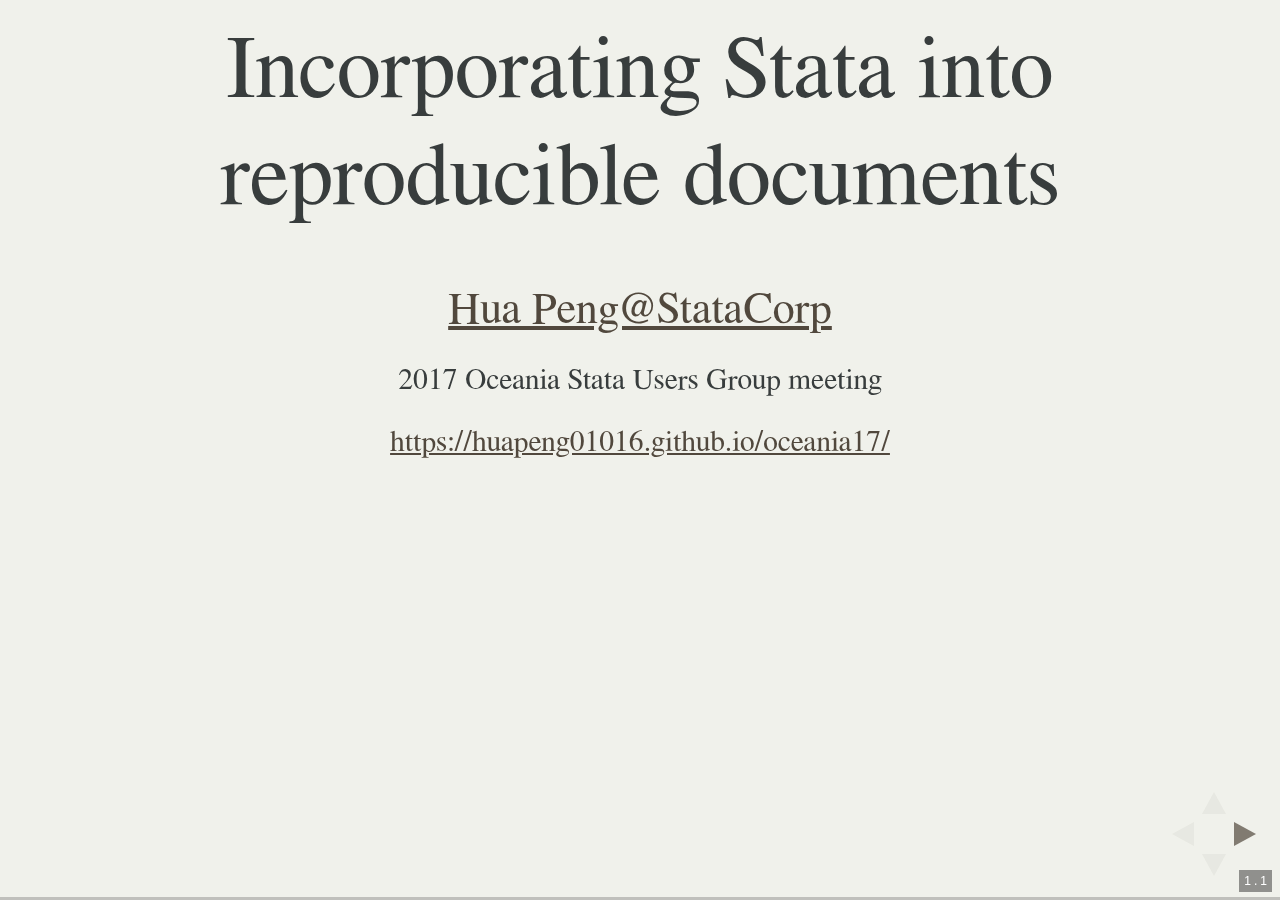
<file: index.html>
<!doctype html>
<html lang="en">
<head>
<meta charset="utf-8">

<title></title>

<meta name="description" content="">    


<meta name="apple-mobile-web-app-capable" content="yes" />
<meta name="apple-mobile-web-app-status-bar-style" content="black-translucent" />

<meta name="viewport" content="width=device-width, initial-scale=1.0, maximum-scale=1.0, user-scalable=no">

<link rel="stylesheet" href="css/reveal.css">
  <link rel="stylesheet" href="css/theme/stata.css" id="theme">


<!-- For syntax highlighting -->
  <link rel="stylesheet" href="lib/css/zenburn.css">


<!-- If the query includes 'print-pdf', use the PDF print sheet -->
<script>
  document.write( '<link rel="stylesheet" href="css/print/' +
    ( window.location.search.match( /print-pdf/gi ) ? 'pdf' : 'paper' ) + 
    '.css" type="text/css" media="print">' );
</script>

<!--[if lt IE 9]>
<script src="lib/js/html5shiv.js"></script>
<![endif]-->
</head>

<body>

<div class="reveal">

<!-- Any section element inside of this container is displayed as a slide -->
<div class="slides">

<!--
<section>
<h1></h1>

<p>
<h4></h4>
</p>
</section>  
-->


<section id="incorporating-stata-into-reproducible-documents" class="slide level1">
<h1>Incorporating Stata into reproducible documents</h1>
<section id="hua-pengstatacorphpeng" class="level2">
<h2><a href="hpeng@stata.com">Hua Peng@StataCorp</a></h2>
<section id="oceania-stata-users-group-meeting" class="level3">
<h3>2017 Oceania Stata Users Group meeting</h3>
</section>
<section id="httpshuapeng01016.github.iooceania17" class="level3">
<h3><a href="https://huapeng01016.github.io/oceania17/" class="uri">https://huapeng01016.github.io/oceania17/</a></h3>
</section>
</section>
</section>
<section id="why-reproducible-documents" class="slide level1">
<h1>Why reproducible documents?</h1>
<p>Eliminate manual steps such as hand-editing documents</p>
<ul>
<li>mix formatted text and Stata output</li>
<li>include inline Stata results</li>
<li>embed Stata graphs</li>
<li>produce tables containing the output from selected Stata commands</li>
</ul>
</section>
<section id="commands-in-stata-15" class="slide level1">
<h1>Commands in Stata 15</h1>
<ul>
<li>dyndoc - convert dynamic Markdown documents to web pages</li>
<li>putdocx - create Word documents</li>
<li>putpdf - create PDF files</li>
</ul>
</section>
<section id="a-dyndoc-example" class="slide level1">
<h1>A dyndoc example</h1>
<p>Produce <a href="./example.html">a blog article</a> from a <a href="./example.md">dynamic markdown document</a></p>
</section>
<section id="quick-review-of-dynamic-tags" class="slide level1">
<h1>Quick review of dynamic tags</h1>
<section id="dd_do-for-a-block-of-stata-code" class="level2">
<h2>dd_do for a block of Stata code</h2>
<pre><code>&lt;&lt;dd_do&gt;&gt;
sysuse auto
regress weight displacement
&lt;&lt;/dd_do&gt;&gt;</code></pre>
</section>
<section id="section" class="level2">
<h2></h2>
<pre><code>. sysuse auto
(1978 Automobile Data)

. regress weight displacement

      Source |       SS           df       MS      Number of obs   =        74
-------------+----------------------------------   F(1, 72)        =    289.52
       Model |  35312313.3         1  35312313.3   Prob &gt; F        =    0.0000
    Residual |  8781865.08        72  121970.348   R-squared       =    0.8008
-------------+----------------------------------   Adj R-squared   =    0.7981
       Total |  44094178.4        73  604029.841   Root MSE        =    349.24

------------------------------------------------------------------------------
      weight |      Coef.   Std. Err.      t    P&gt;|t|     [95% Conf. Interval]
-------------+----------------------------------------------------------------
displacement |   7.573261   .4450891    17.02   0.000     6.685992     8.46053
       _cons |   1525.276   96.74555    15.77   0.000     1332.417    1718.134
------------------------------------------------------------------------------
</code></pre>
</section>
<section id="section-1" class="level2">
<h2></h2>
<p>Attributes change a tag's behavior</p>
<pre><code>&lt;&lt;dd_do:quietly&gt;&gt;
matrix define eb = e(b)
&lt;&lt;/dd_do&gt;&gt;</code></pre>
</section>
<section id="dd_display-for-inline-stata-results" class="level2">
<h2>dd_display for inline Stata results</h2>
<ul>
<li>For every unit increase in displacement, a &lt;&lt;dd_display:%9.4f eb[1,1]&gt;&gt; unit increase in weight is predicted.</li>
</ul>
<ul>
<li class="fragment">For every unit increase in displacement, a 7.5733 unit increase in weight is predicted.</li>
</ul>
</section>
<section id="dd_graph" class="level2">
<h2>dd_graph</h2>
<pre><code>&lt;&lt;dd_do:quietly&gt;&gt;
scatter weight displacement, mcolor(%30)
&lt;&lt;/dd_do&gt;&gt;</code></pre>
<pre><code>&lt;&lt;dd_graph&gt;&gt;</code></pre>
</section>
<section id="section-2" class="level2">
<h2></h2>
<section id="section-3" class="level4">
<h4><img src="Graph.svg" ></h4>
</section>
</section>
</section>
<section id="more-dynamic-tags" class="slide level1">
<h1>More dynamic tags</h1>
<section id="display-contents-based-on-condition" class="level2">
<h2>Display contents based on condition</h2>
<pre><code>&lt;&lt;dd_skip_if: (&quot;`talkplace&#39;&quot; == &quot;Oceania&quot;)&gt;&gt;
&gt; The past was alterable. The past never had been altered.
&lt;&lt;dd_skip_else&gt;&gt;
&gt; Oceania was at war with Eastasia. Oceania had always been at war with Eastasia.
&lt;&lt;dd_skip_end&gt;&gt;</code></pre>
</section>
<section id="section-4" class="level2">
<h2></h2>
<blockquote>
<p>Oceania was at war with Eastasia. Oceania had always been at war with Eastasia.</p>
</blockquote>
</section>
<section id="include-a-text-file" class="level2">
<h2>Include a text file</h2>
<p>The <a href="subsection1.txt">text file</a> might be the result of a <a href="subsection1.md">dynamic file</a>.</p>
<pre><code>&lt;&lt;dd_include: subsection1.txt &gt;&gt;</code></pre>
</section>
<section id="section-5" class="level2">
<h2></h2>
<p>Make a dataset containing means and variances of 100-observation samples from a lognormal distribution. Perform the experiment 10,000 times, then summarize the result:</p>
<pre><code>
    Variable |        Obs        Mean    Std. Dev.       Min        Max
-------------+---------------------------------------------------------
        mean |     10,000    1.648681    .2178435   1.038739   3.246317
         var |     10,000    4.714419    4.978809   .8448562   206.9827
</code></pre>
</section>
</section>
<section id="do-files-on-steroids" class="slide level1">
<h1>&quot;.do files on steroids&quot;</h1>
<ul>
<li>macros work the same as in do-file</li>
<li>accept arguments</li>
</ul>
</section>
<section id="use-arguments-in-dyndoc" class="slide level1">
<h1>Use arguments in <strong>dyndoc</strong></h1>
<p>Produce a set of different HTML pages from one <a href="./auto_78.txt">dynamic document</a> with different arguments</p>
<ul>
<li><a href="./cars/AMC%20Concord.html">AMC Concord</a></li>
<li><a href="./cars/BMW%20320i.html">BMW 320i</a></li>
<li><a href="./cars/Buick%20Riviera.html">Buick Riviera</a></li>
<li><a href="./cars/Ford%20Mustang.html">Ford Mustang</a></li>
<li><a href="./cars/Honda%20Accord.html">Honda Accord</a></li>
<li><a href="./cars/Toyota%20Celica.html">Toyota Celica</a></li>
</ul>
<p>The dataset is at <a href="./auto_78_img.dta">auto_78_img.dta</a>.</p>
</section>
<section id="code-for-the-previous-page" class="slide level1">
<h1>Code for the previous page</h1>
<pre><code>&lt;&lt;dd_do:quietly&gt;&gt;
use auto_78_img.dta, clear
desc
cap mkdir cars
&lt;&lt;/dd_do&gt;&gt;

&lt;&lt;dd_do:nocommand&gt;&gt;
forval i=1/`r(N)&#39; {
  di &quot;- [&quot; make[`i&#39;] &quot;](./cars/&quot; make[`i&#39;] &quot;.html)&quot;
}
&lt;&lt;/dd_do&gt;&gt;

// need use dd_remove
&lt;&lt;dd_do&gt;&gt;
forval i=1/`r(N)&#39; {
  dyndoc auto_78.txt `=make[`i&#39;]&#39;, saving(&quot;cars/`=make[`i&#39;]&#39;.html&quot;) replace
}
&lt;&lt;/dd_do&gt;&gt;
// need use dd_remove
</code></pre>
</section>
<section id="dyntext" class="slide level1">
<h1>dyntext</h1>
<p>Process dynamic tags in any text files, for example, LaTeX and JavaScript</p>
</section>
<section id="javascript" class="slide level1">
<h1>JavaScript</h1>
<ul>
<li>An <a href="./gchart.html">example</a> is using Google Chart library and the <a href="./gchart.txt">dynamic document</a></li>
</ul>
<pre><code>dyntext gchart.txt, sav(gchart.html) replace</code></pre>
</section>
<section id="use-pandoc-instead-of-statas-markdown" class="slide level1">
<h1>Use pandoc instead of Stata's markdown</h1>
<ul>
<li>Produce reveal.js <a href="./aus17.md">slildes deck</a> with <a href="./maker.do">a do-file</a></li>
<li>Produce <a href="./auto.docx">.docx document</a> with <a href="./makeauto.do">a do-file</a></li>
<li>Both do-files use <a href="./dynpandoc.ado"><strong>dynpandoc</strong></a></li>
<li><strong>dynpandoc</strong> uses <a href="./pandocmarkdown.ado"><strong>pandocmarkdown</strong></a> instead of Stata's markdown</li>
</ul>
</section>
<section id="putdocx" class="slide level1">
<h1>putdocx</h1>
<p>Produce a <a href="./exdocx.docx">.docx document</a> from a <a href="./exdocx.do">do-file</a></p>
<ul>
<li>full range of control for text formatting</li>
<li>flexible table output</li>
</ul>
</section>
<section id="output-tables-in-markdown" class="slide level1">
<h1>Output tables in markdown</h1>
<p>Produce <a href="./table.html">markdown tables</a> from <a href="./table.md">commands</a>, including</p>
<ul>
<li>all estimation commands using <strong>_coef_table</strong></li>
<li><strong>table</strong></li>
<li><strong>estimates table</strong></li>
</ul>
</section>
<section id="the-end" class="slide level1">
<h1>THE END</h1>
</section>
</div>
</div>
<script src="lib/js/head.min.js"></script>
<script src="js/reveal.js"></script>

<script>
  // Full list of configuration options available here:
  // https://github.com/hakimel/reveal.js#configuration
  Reveal.initialize({
    controls: true,
    progress: true,
    history: true,
    center: false,
    slideNumber: true,

  // available themes are in /css/theme
      theme: Reveal.getQueryHash().theme || 'stata', 
  
  // default/cube/page/concave/zoom/linear/fade/none
      transition: Reveal.getQueryHash().transition || 'default',
  
  // Optional libraries used to extend on reveal.js
  dependencies: [
    { src: 'lib/js/classList.js', condition: function() { return !document.body.classList; } },
    { src: 'plugin/markdown/showdown.js', condition: function() { return !!document.querySelector( '[data-markdown]' ); } },
    { src: 'plugin/markdown/markdown.js', condition: function() { return !!document.querySelector( '[data-markdown]' ); } },
    { src: 'plugin/highlight/highlight.js', async: true, callback: function() { hljs.initHighlightingOnLoad(); } },
    { src: 'plugin/zoom-js/zoom.js', async: true, condition: function() { return !!document.body.classList; } },
    { src: 'plugin/notes/notes.js', async: true, condition: function() { return !!document.body.classList; } }
    // { src: 'plugin/remotes/remotes.js', async: true, condition: function() { return !!document.body.classList; } }
  ]
  });

</script>

</body>
</html>
</file>
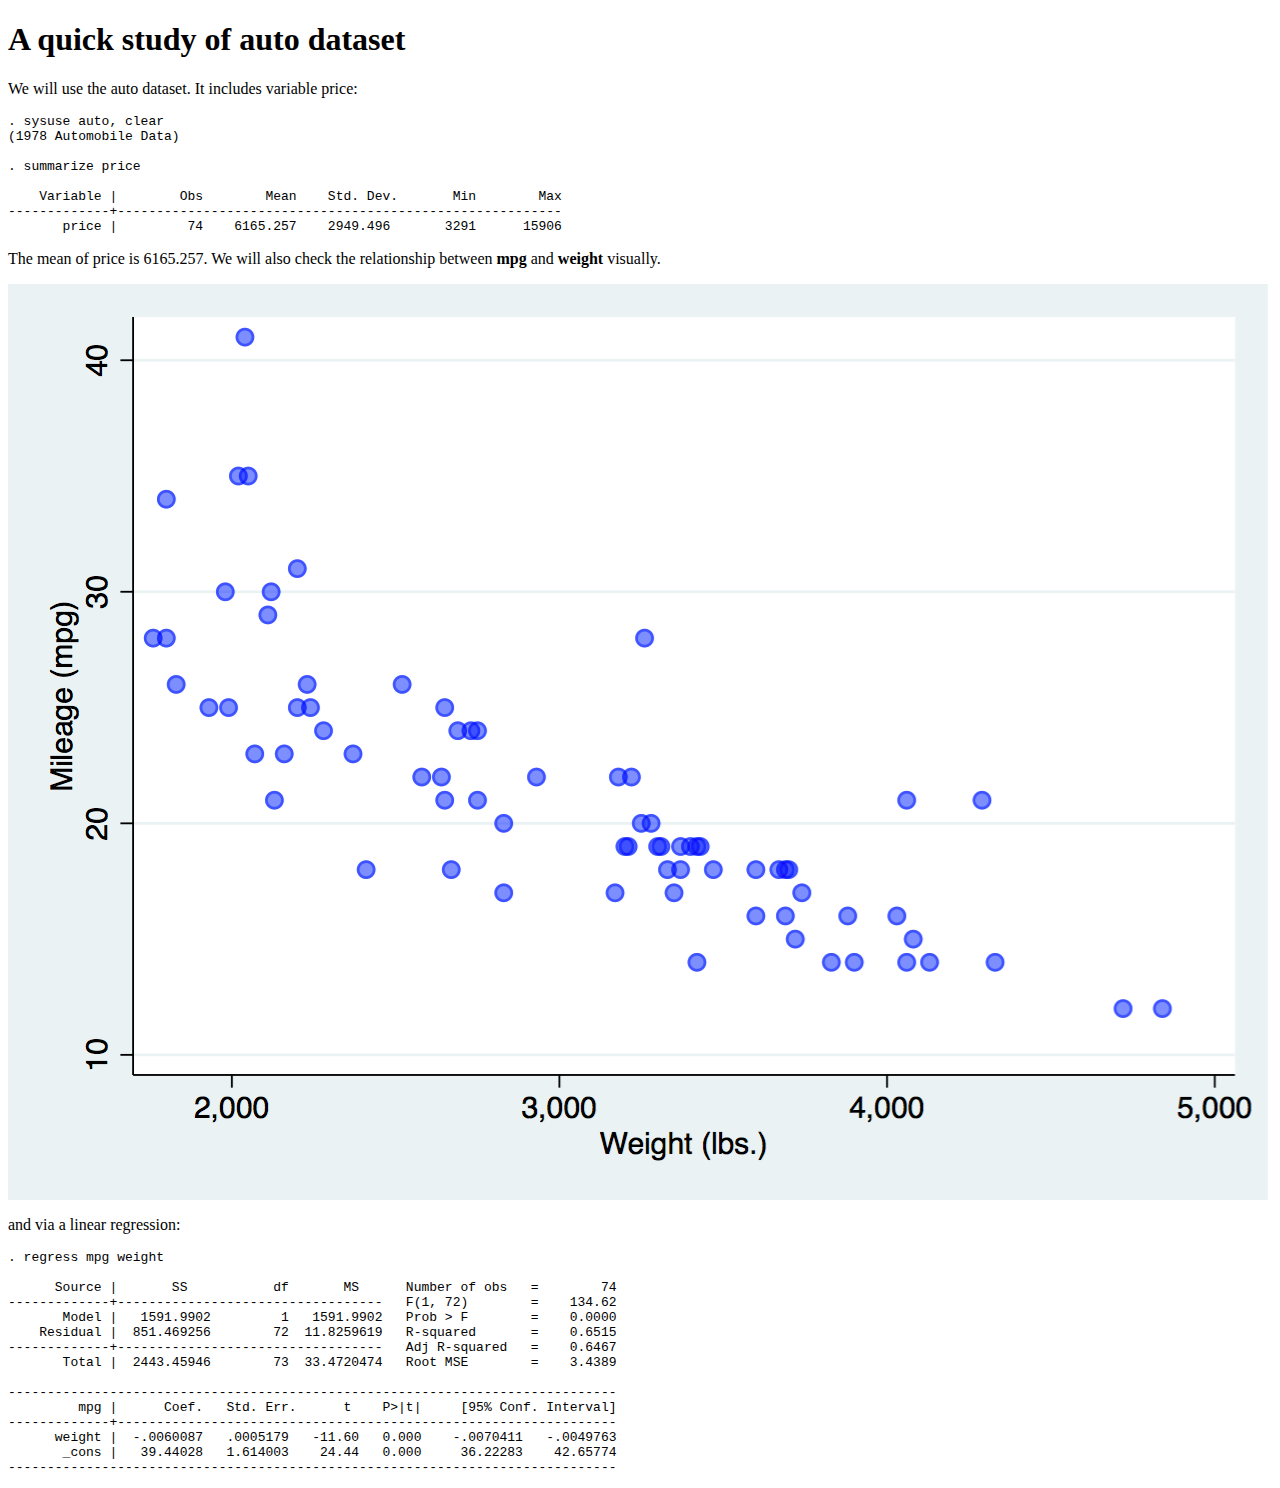
<file: auto.html>
<!DOCTYPE html PUBLIC "-//W3C//DTD XHTML 1.0 Transitional//EN" "http://www.w3.org/TR/xhtml1/DTD/xhtml1-transitional.dtd">
<html xmlns="http://www.w3.org/1999/xhtml">
<head>
  <meta http-equiv="Content-Type" content="text/html; charset=utf-8" />
  <meta http-equiv="Content-Style-Type" content="text/css" />
  <meta name="generator" content="pandoc" />
  <title></title>
  <style type="text/css">code{white-space: pre;}</style>
</head>
<body>
<h1 id="a-quick-study-of-auto-dataset">A quick study of auto dataset</h1>
<p>We will use the auto dataset. It includes variable price:</p>
<pre><code>. sysuse auto, clear
(1978 Automobile Data)

. summarize price

    Variable |        Obs        Mean    Std. Dev.       Min        Max
-------------+---------------------------------------------------------
       price |         74    6165.257    2949.496       3291      15906
</code></pre>
<p>The mean of price is 6165.257. We will also check the relationship between <strong>mpg</strong> and <strong>weight</strong> visually.</p>
<div class="figure">
<img src="auto_gr.png" />

</div>
<p>and via a linear regression:</p>
<pre><code>. regress mpg weight

      Source |       SS           df       MS      Number of obs   =        74
-------------+----------------------------------   F(1, 72)        =    134.62
       Model |   1591.9902         1   1591.9902   Prob &gt; F        =    0.0000
    Residual |  851.469256        72  11.8259619   R-squared       =    0.6515
-------------+----------------------------------   Adj R-squared   =    0.6467
       Total |  2443.45946        73  33.4720474   Root MSE        =    3.4389

------------------------------------------------------------------------------
         mpg |      Coef.   Std. Err.      t    P&gt;|t|     [95% Conf. Interval]
-------------+----------------------------------------------------------------
      weight |  -.0060087   .0005179   -11.60   0.000    -.0070411   -.0049763
       _cons |   39.44028   1.614003    24.44   0.000     36.22283    42.65774
------------------------------------------------------------------------------
</code></pre>
</body>
</html>
</file>
<file: css/theme/stata.css>
/**
 * A simple theme for reveal.js presentations, similar
 * to the default theme. The accent color is brown.
 *
 * This theme is Copyright (C) 2012-2013 Owen Versteeg, http://owenversteeg.com - it is MIT licensed.
 */
.reveal a {
  line-height: 1.3em; }

/*********************************************
 * GLOBAL STYLES
 *********************************************/
body {
  background: #F0F1EB;
  background-color: #F0F1EB; }

.reveal {
  font-family: "Palatino Linotype", "Book Antiqua", Palatino, FreeSerif, serif;
  font-size: 40px;
  font-weight: normal;
  color: #000; }

::selection {
  color: #fff;
  background: #26351C;
  text-shadow: none; }

::-moz-selection {
  color: #fff;
  background: #26351C;
  text-shadow: none; }

.reveal .slides > section,
.reveal .slides > section > section {
  line-height: 1.3;
  font-weight: inherit; }

/*********************************************
 * HEADERS
 *********************************************/
.reveal h1,
.reveal h2,
.reveal h3,
.reveal h4,
.reveal h5,
.reveal h6 {
  margin: 0 0 20px 0;
  color: #383D3D;
  font-family: "Palatino Linotype", "Book Antiqua", Palatino, FreeSerif, serif;
  font-weight: normal;
  line-height: 1.2;
  letter-spacing: normal;
  text-transform: none;
  text-shadow: none;
  word-wrap: break-word; }

.reveal h1 {
  font-size: 1.8em; }

.reveal h2 {
  font-size: 0.9em; }

.reveal h3 {
  font-size: 0.6em; }

.reveal h4 {
  font-size: 0.3em; }

.reveal h1 {
  text-shadow: none; }

/*********************************************
 * OTHER
 *********************************************/
.reveal p {
  margin: 20px 0;
  text-align: left;
  line-height: 1.3; }

/* Ensure certain elements are never larger than the slide itself */
.reveal img,
.reveal video,
.reveal iframe {
  max-width: 95%;
  max-height: 95%; }

.reveal strong,
.reveal b {
  font-weight: bold; }

.reveal em {
  font-style: italic; }

.reveal ol,
.reveal dl,
.reveal ul {
  display: inline-block;
  text-align: left;
  margin: 0 0 0 1em; }

.reveal ol {
  list-style-type: decimal; }

.reveal ul {
  list-style-type: disc; }

.reveal ul ul {
  list-style-type: square; }

.reveal ul ul ul {
  list-style-type: circle; }

.reveal ul ul,
.reveal ul ol,
.reveal ol ol,
.reveal ol ul {
  display: block;
  margin-left: 40px; }

.reveal dt {
  font-weight: bold; }

.reveal dd {
  margin-left: 40px; }

.reveal q,
.reveal blockquote {
  quotes: none; }

.reveal blockquote {
  display: block;
  position: relative;
  width: 70%;
  margin: 20px auto;
  padding: 5px;
  font-style: italic;
  background: rgba(255, 255, 255, 0.05);
  box-shadow: 0px 0px 2px rgba(0, 0, 0, 0.2); }

.reveal blockquote p:first-child,
.reveal blockquote p:last-child {
  display: inline-block; }

.reveal q {
  font-style: italic; }

.reveal pre {
  display: block;
  position: relative;
  width: 90%;
  margin: 20px auto;
  text-align: left;
  font-size: 0.55em;
  font-family: monospace;
  line-height: 1.1em;
  word-wrap: break-word;
  box-shadow: 0px 0px 6px rgba(0, 0, 0, 0.3); }

.reveal code {
  font-family: monospace; }

.reveal pre code {
  display: block;
  padding: 5px;
  overflow: auto;
  font-size: 0.70em;
  max-height: 400px;
  word-wrap: normal;
  line-height: 1.1em; }

.reveal table {
  margin: auto;
  border-collapse: collapse;
  border-spacing: 0; }

.reveal table th {
  font-weight: bold; }

.reveal table th,
.reveal table td {
  font-size: 0.60em;
  text-align: left;
  padding: 0.2em 0.5em 0.2em 0.5em;
  border-bottom: 1px solid; }

.reveal table th[align="center"],
.reveal table td[align="center"] {
  text-align: center; }

.reveal table th[align="right"],
.reveal table td[align="right"] {
  text-align: right; }

.reveal table tbody tr:last-child th,
.reveal table tbody tr:last-child td {
  border-bottom: none; }

.reveal sup {
  vertical-align: super; }

.reveal sub {
  vertical-align: sub; }

.reveal small {
  display: inline-block;
  font-size: 0.6em;
  line-height: 1.2em;
  vertical-align: top; }

.reveal small * {
  vertical-align: top; }

/*********************************************
 * LINKS
 *********************************************/
.reveal a {
  color: #51483D;
  text-decoration: underline;
  -webkit-transition: color .15s ease;
  -moz-transition: color .15s ease;
  transition: color .15s ease; }

.reveal a:hover {
  color: #8b7c69;
  text-shadow: none;
  border: none; }

.reveal .roll span:after {
  color: #fff;
  background: #25211c; }

/*********************************************
 * IMAGES
 *********************************************/
.reveal section img {
  margin: 15px 0px;
  background: rgba(255, 255, 255, 0.12);
  border: 4px solid #000;
  box-shadow: 0 0 10px rgba(0, 0, 0, 0.15); }

.reveal section img.plain {
  border: 0;
  box-shadow: none; }

.reveal a img {
  -webkit-transition: all .15s linear;
  -moz-transition: all .15s linear;
  transition: all .15s linear; }

.reveal a:hover img {
  background: rgba(255, 255, 255, 0.2);
  border-color: #51483D;
  box-shadow: 0 0 20px rgba(0, 0, 0, 0.55); }

/*********************************************
 * NAVIGATION CONTROLS
 *********************************************/
.reveal .controls .navigate-left,
.reveal .controls .navigate-left.enabled {
  border-right-color: #51483D; }

.reveal .controls .navigate-right,
.reveal .controls .navigate-right.enabled {
  border-left-color: #51483D; }

.reveal .controls .navigate-up,
.reveal .controls .navigate-up.enabled {
  border-bottom-color: #51483D; }

.reveal .controls .navigate-down,
.reveal .controls .navigate-down.enabled {
  border-top-color: #51483D; }

.reveal .controls .navigate-left.enabled:hover {
  border-right-color: #8b7c69; }

.reveal .controls .navigate-right.enabled:hover {
  border-left-color: #8b7c69; }

.reveal .controls .navigate-up.enabled:hover {
  border-bottom-color: #8b7c69; }

.reveal .controls .navigate-down.enabled:hover {
  border-top-color: #8b7c69; }

/*********************************************
 * PROGRESS BAR
 *********************************************/
.reveal .progress {
  background: rgba(0, 0, 0, 0.2); }

.reveal .progress span {
  background: #51483D;
  -webkit-transition: width 800ms cubic-bezier(0.26, 0.86, 0.44, 0.985);
  -moz-transition: width 800ms cubic-bezier(0.26, 0.86, 0.44, 0.985);
  transition: width 800ms cubic-bezier(0.26, 0.86, 0.44, 0.985); }
</file>
<file: lib/css/zenburn.css>
/*

Zenburn style from voldmar.ru (c) Vladimir Epifanov <voldmar@voldmar.ru>
based on dark.css by Ivan Sagalaev

*/

.hljs {
  display: block;
  overflow-x: auto;
  padding: 0.5em;
  background: #3f3f3f;
  color: #dcdcdc;
}

.hljs-keyword,
.hljs-selector-tag,
.hljs-tag {
  color: #e3ceab;
}

.hljs-template-tag {
  color: #dcdcdc;
}

.hljs-number {
  color: #8cd0d3;
}

.hljs-variable,
.hljs-template-variable,
.hljs-attribute {
  color: #efdcbc;
}

.hljs-literal {
  color: #efefaf;
}

.hljs-subst {
  color: #8f8f8f;
}

.hljs-title,
.hljs-name,
.hljs-selector-id,
.hljs-selector-class,
.hljs-section,
.hljs-type {
  color: #efef8f;
}

.hljs-symbol,
.hljs-bullet,
.hljs-link {
  color: #dca3a3;
}

.hljs-deletion,
.hljs-string,
.hljs-built_in,
.hljs-builtin-name {
  color: #cc9393;
}

.hljs-addition,
.hljs-comment,
.hljs-quote,
.hljs-meta {
  color: #7f9f7f;
}


.hljs-emphasis {
  font-style: italic;
}

.hljs-strong {
  font-weight: bold;
}
</file>
